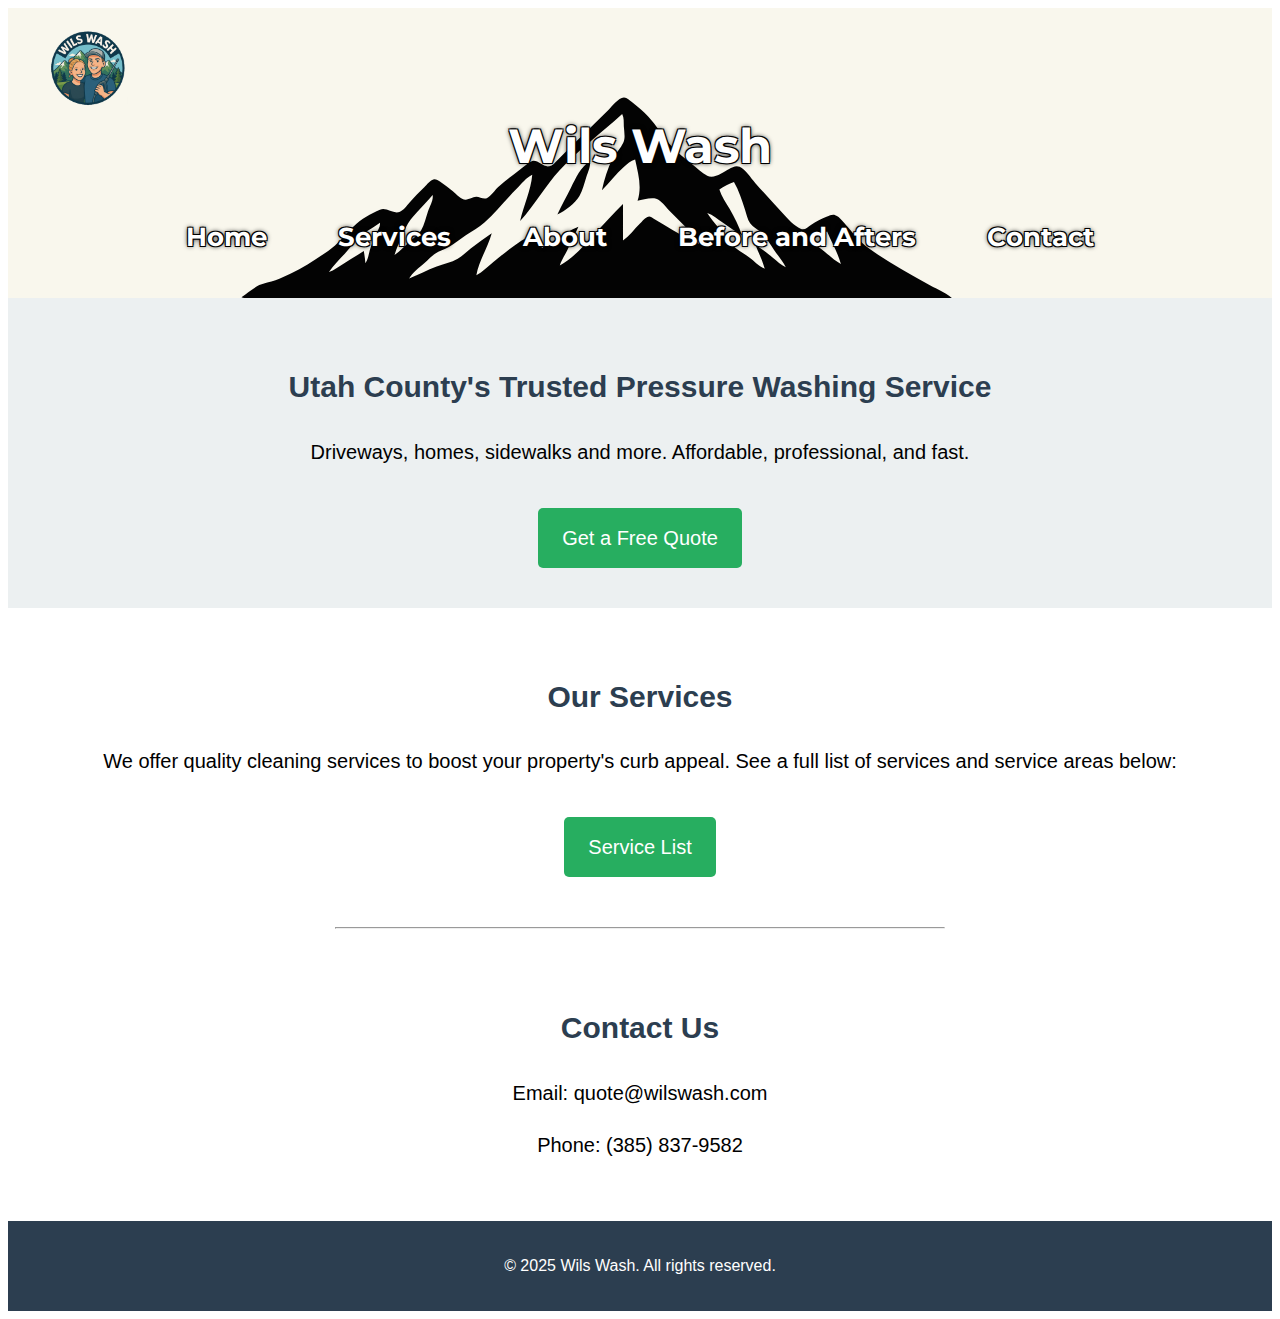
<file: index.html>
<!DOCTYPE html>
<html lang="en">
<head>
  <meta charset="UTF-8" />
  <meta name="viewport" content="width=device-width, initial-scale=1.0" />
  <meta name="description" content="Wils Wash professional pressure washing in Utah County. Contact us today for a free quote! Fully insured pressure washing company delivering high quality results." />
  <title>Wils Wash | Pressure Washing in Utah County</title>
  <link rel="preconnect" href="https://fonts.googleapis.com">
  <link rel="preconnect" href="https://fonts.gstatic.com" crossorigin>
  <link href="https://fonts.googleapis.com/css2?family=Montserrat:ital,wght@0,100..900;1,100..900&display=swap" rel="stylesheet">
  <link rel="stylesheet" href="styles.css" />
</head>
<body>
  <header>
    <a href="index.html">
      <img src="images/Wils Wash Logo.png" alt="Wils Wash Pressure Washing Logo" class="logo">
    </a>
    <h1 class="site-title">Wils Wash</h1>
    <nav>
      <a  href="index.html">Home</a>
      <a href="services.html">Services</a>
      <a href="about.html">About</a>
      <a href="before-after.html">Before and Afters</a>
      <a href="#contact">Contact</a>
    </nav>
  </header>
  <section id="hero">
    <h2>Utah County's Trusted Pressure Washing Service</h2>
    <p>Driveways, homes, sidewalks and more. Affordable, professional, and fast.</p>
    <a href="quote.html" class="btn">Get a Free Quote</a>
  </section>
  <main>
    <section id="services">
      <h2>Our Services</h2>
      <p>We offer quality cleaning services to boost your property's curb appeal. See a full list of services and service areas below:</p>
      <a href="services.html" class="btn">Service List</a>
    </section>
    <hr>
    <section id="contact">
      <h2>Contact Us</h2>
      <p>Email: quote@wilswash.com</p>
      <p>Phone: (385) 837‑9582</p>
    </section>
  </main>

  <footer>
    <p>© 2025 Wils Wash. All rights reserved.</p>
  </footer>
</body>
</html>
</file>
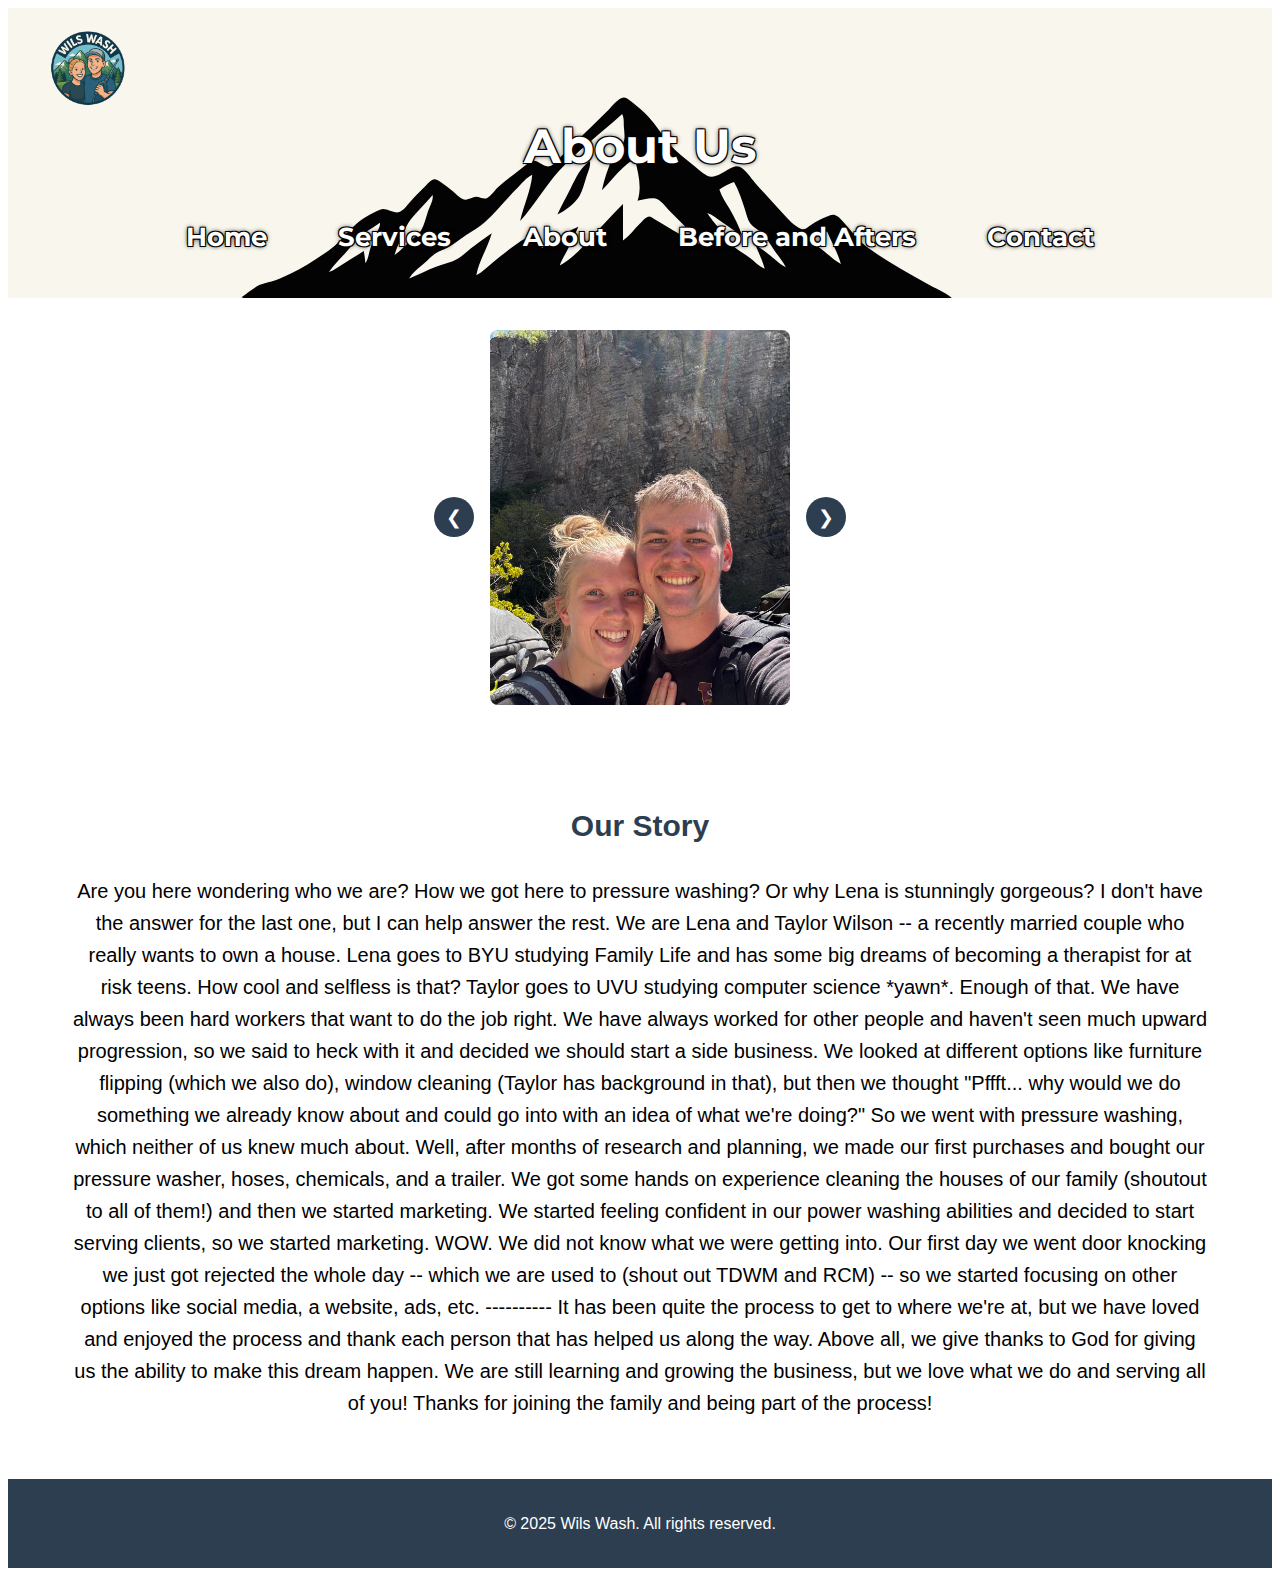
<file: about.html>
<!-- about.html -->
<!DOCTYPE html>
<html lang="en">
<head>
  <meta charset="UTF-8" />
  <meta name="viewport" content="width=device-width, initial-scale=1.0" />
  <title>About Us | Wils Wash</title>
  <link rel="preconnect" href="https://fonts.googleapis.com">
  <link rel="preconnect" href="https://fonts.gstatic.com" crossorigin>
  <link href="https://fonts.googleapis.com/css2?family=Montserrat:ital,wght@0,100..900;1,100..900&display=swap" rel="stylesheet">
  <link rel="stylesheet" href="styles.css" />
</head>
<body>
    <header>
        <a href="index.html">
          <img src="images/Wils Wash Logo.png" alt="Wils Wash Pressure Washing Logo" class="logo" href="index.html">
        </a>
        <h1 class="site-title">About Us</h1>
        <nav>
          <a  href="index.html">Home</a>
          <a href="services.html">Services</a>
          <a href="about.html">About</a>
          <a href="before-after.html">Before and Afters</a>
          <a href="index.html#contact">Contact</a>
        </nav>
    </header>

  <main>
    <section class="carousel-section">
        <div class="carousel-container">
            <button class="carousel-btn prev">&#10094;</button>

            <div class="carousel-images">
                <img src="images/Hiking.jpeg" class="carousel-img active" alt="Lena and Taylor Hiking">
                <img src="images/Horses.jpeg" class="carousel-img" alt="Riding Horses">
                <img src="images/Horseshoe-Bend.jpeg" class="carousel-img" alt="At Horseshoe Bend">
                <img src="images/Waterfall.jpeg" class="carousel-img" alt="Waterfall">
                <img src="images/Wilson-Truck-Bed.jpeg" class="carousel-img" alt="Wilson Homemade Truck Bed">
                <img src="images/Lena-Taylor-Stanky.JPG" class="carousel-img" alt="Lena and Taylor get Stanky">
                <img src="images/Lena-Hiking.jpeg" class="carousel-img" alt="Lena on a Hike">
                <img src="images/Taylor-on-Truck-Bed.jpeg" class="carousel-img" alt="Taylor on a Truck Bed">
            </div>
            <button class="carousel-btn next">&#10095;</button>
        </div>
        <script>
            const images = document.querySelectorAll('.carousel-img');
            const prevBtn = document.querySelector('.carousel-btn.prev');
            const nextBtn = document.querySelector('.carousel-btn.next');
          
            let currentIndex = 0;
            let intervalId;
          
            function showImage(index) {
              images.forEach((img, i) => {
                img.classList.toggle('active', i === index);
              });
            }
          
            function nextImage() {
              currentIndex = (currentIndex + 1) % images.length;
              showImage(currentIndex);
            }
          
            function prevImage() {
              currentIndex = (currentIndex - 1 + images.length) % images.length;
              showImage(currentIndex);
            }
          
            prevBtn.addEventListener('click', () => {
              prevImage();
              resetAutoplay();
            });
          
            nextBtn.addEventListener('click', () => {
              nextImage();
              resetAutoplay();
            });
          
            function startAutoplay() {
              intervalId = setInterval(nextImage, 4000); // Change every 4 seconds
            }
          
            function resetAutoplay() {
              clearInterval(intervalId);
              startAutoplay();
            }
          
            showImage(currentIndex);
            startAutoplay();
          </script>
          
    </section>
    <section>
      <h2>Our Story</h2>
      <p>Are you here wondering who we are? How we got here to pressure washing? Or why Lena is stunningly gorgeous? I don't have the answer for the last one, but I can help answer the rest. We are Lena and Taylor Wilson --  a recently married couple who really wants to own a house. Lena goes to BYU studying Family Life and has some big dreams of becoming a therapist for at risk teens. How cool and selfless is that? Taylor goes to UVU studying computer science *yawn*. Enough of that. We have always been hard workers that want to do the job right. We have always worked for other people and haven't seen much upward progression, so we said to heck with it and decided we should start a side business. We looked at different options like furniture flipping (which we also do), window cleaning (Taylor has background in that), but then we thought "Pffft... why would we do something we already know about and could go into with an idea of what we're doing?" So we went with pressure washing, which neither of us knew much about. Well, after months of research and planning, we made our first purchases and bought our pressure washer, hoses, chemicals, and a trailer. We got some hands on experience cleaning the houses of our family (shoutout to all of them!) and then we started marketing. We started feeling confident in our power washing abilities and decided to start serving clients, so we started marketing. WOW. We did not know what we were getting into. Our first day we went door knocking we just got rejected the whole day -- which we are used to (shout out TDWM and RCM) -- so we started focusing on other options like social media, a website, ads, etc. ---------- It has been quite the process to get to where we're at, but we have loved and enjoyed the process and thank each person that has helped us along the way. Above all, we give thanks to God for giving us the ability to make this dream happen. We are still learning and growing the business, but we love what we do and serving all of you! Thanks for joining the family and being part of the process!</p>
    </section>
  </main>
  <footer>
    <p>© 2025 Wils Wash. All rights reserved.</p>
  </footer>
</body>
</html>
</file>
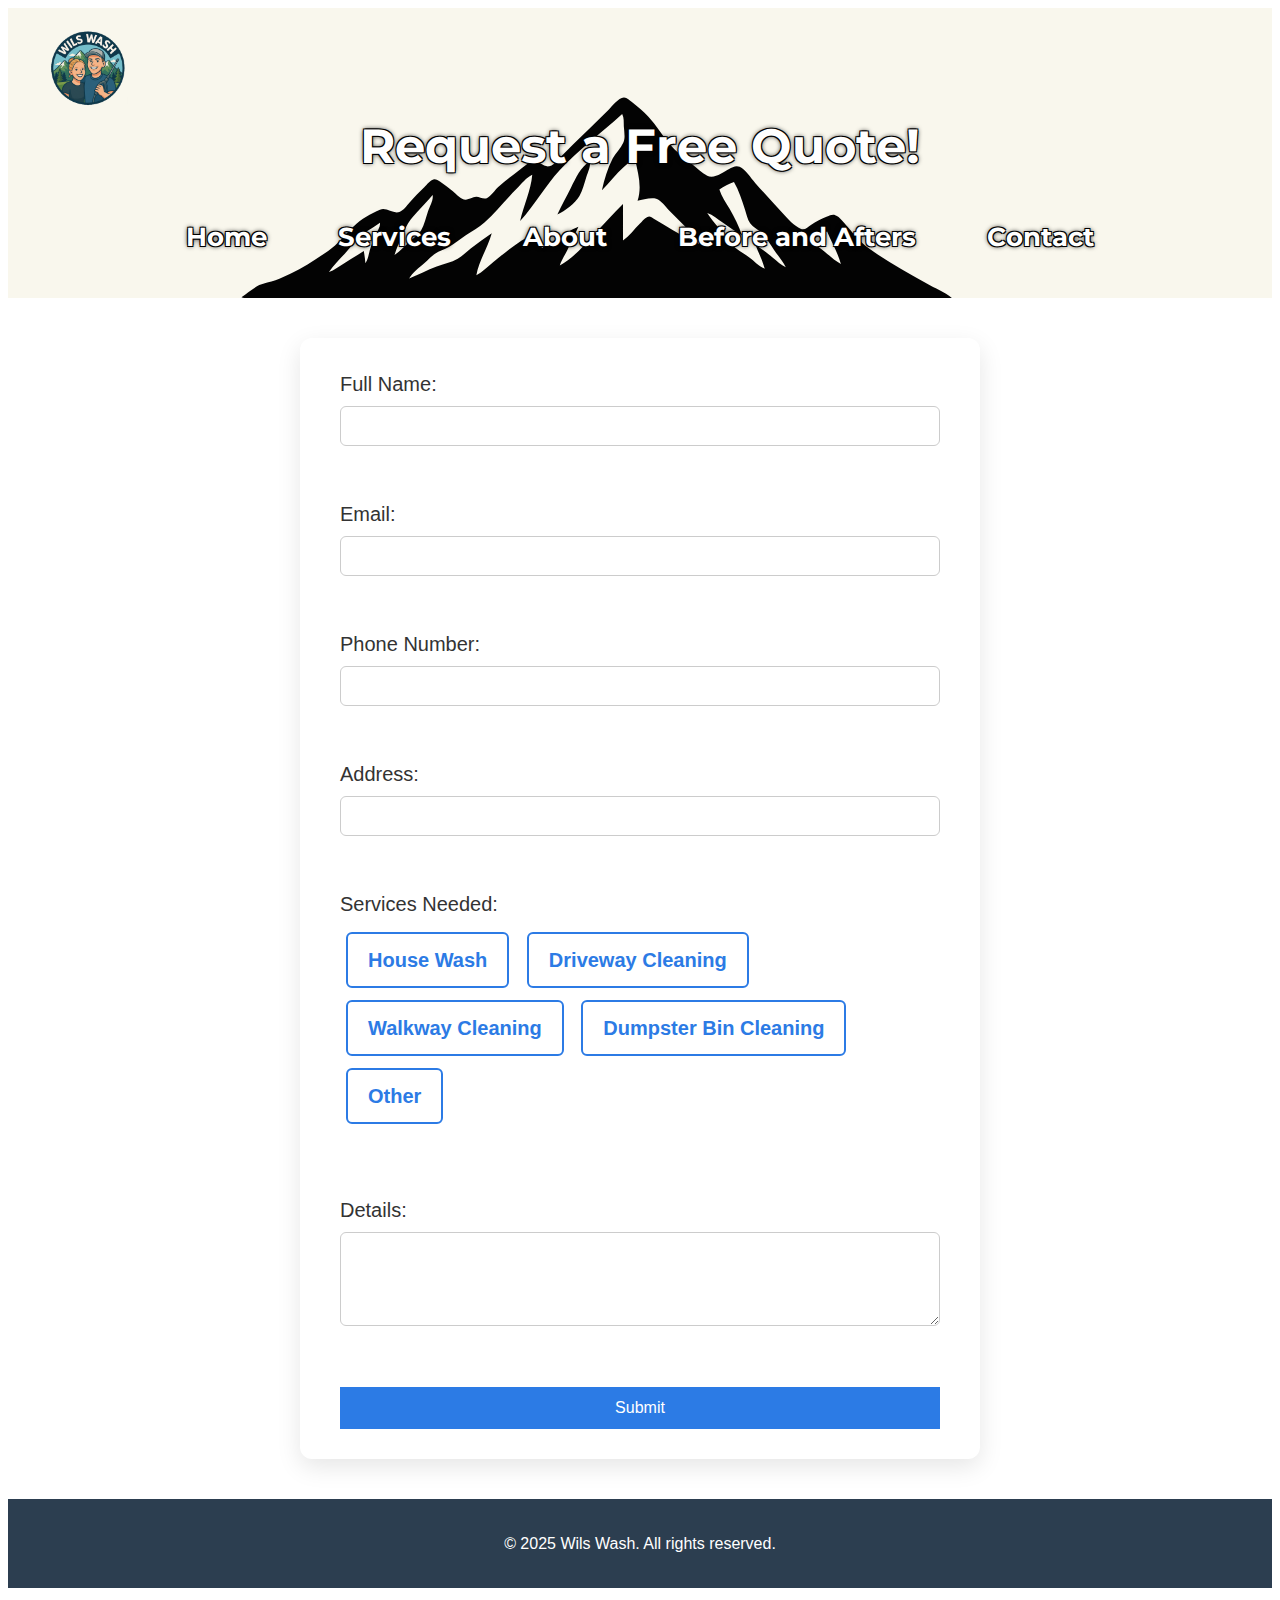
<file: quote.html>
<!--quote.html-->
<!DOCTYPE html>
<html lang="en">
    <head>
        <meta charset="UTF-8" />
        <meta name="viewport" content="width=device-width, initial-scale=1.0" />
        <title>Quote | Wils Wash</title>
        <link rel="preconnect" href="https://fonts.googleapis.com">
        <link rel="preconnect" href="https://fonts.gstatic.com" crossorigin>
        <link href="https://fonts.googleapis.com/css2?family=Montserrat:ital,wght@0,100..900;1,100..900&display=swap" rel="stylesheet">
        <link rel="stylesheet" href="styles.css" />
    </head>
    <body>
        <header>
            <a href="index.html">
                <img src="images/Wils Wash Logo.png" alt="Wils Wash Pressure Washing Logo" class="logo" href="index.html">
            </a>
            <h1 class="site-title">Request a Free Quote!</h1>
            <nav>
                <a href="index.html">Home</a>
                <a href="services.html">Services</a>
                <a href="about.html">About</a>
                <a href="before-after.html">Before and Afters</a>
                <a href="index.html#contact">Contact</a>
            </nav>
        </header>
        <div class="form-wrapper">
            <form action="https://formspree.io/f/xjkrrqln" method="POST">
                <!-- REMOVE THIS LINE WHILE TESTING -->
                <!-- <input type="hidden" name="_redirect" value="https://wilswash.com/thank-you.html"> -->

                <label for="name">Full Name:</label>
                <input type="text" id="name" name="name" required><br><br>

                <label for="email">Email:</label>
                <input type="email" id="email" name="email" required><br><br>

                <label for="phone">Phone Number:</label>
                <input type="tel" id="phone" name="phone" required><br><br>

                <label for="address">Address:</label>
                <input type="text" id="address" name="address" required><br><br>

                <label>Services Needed:</label>
                <div class="checkbox-group">
                    <input type="checkbox" id="house-wash" name="services" value="house-wash">
                    <label for="house-wash">House Wash</label>

                    <input type="checkbox" id="driveway-cleaning" name="services" value="driveway-cleaning">
                    <label for="driveway-cleaning">Driveway Cleaning</label>

                    <input type="checkbox" id="walkway-cleaning" name="services" value="walkway-cleaning">
                    <label for="walkway-cleaning">Walkway Cleaning</label>

                    <input type="checkbox" id="dumpster-bin" name="services" value="dumpster-bin">
                    <label for="dumpster-bin">Dumpster Bin Cleaning</label>

                    <input type="checkbox" id="other" name="services" value="other">
                    <label for="other">Other</label>
                </div><br><br>

                <label for="details">Details:</label>
                <textarea id="details" name="details" rows="4"></textarea><br><br>

                <button type="submit">Submit</button>
            </form>
        </div>
        <footer>
            <p>© 2025 Wils Wash. All rights reserved.</p>
        </footer>
    </body>
</html>
</file>
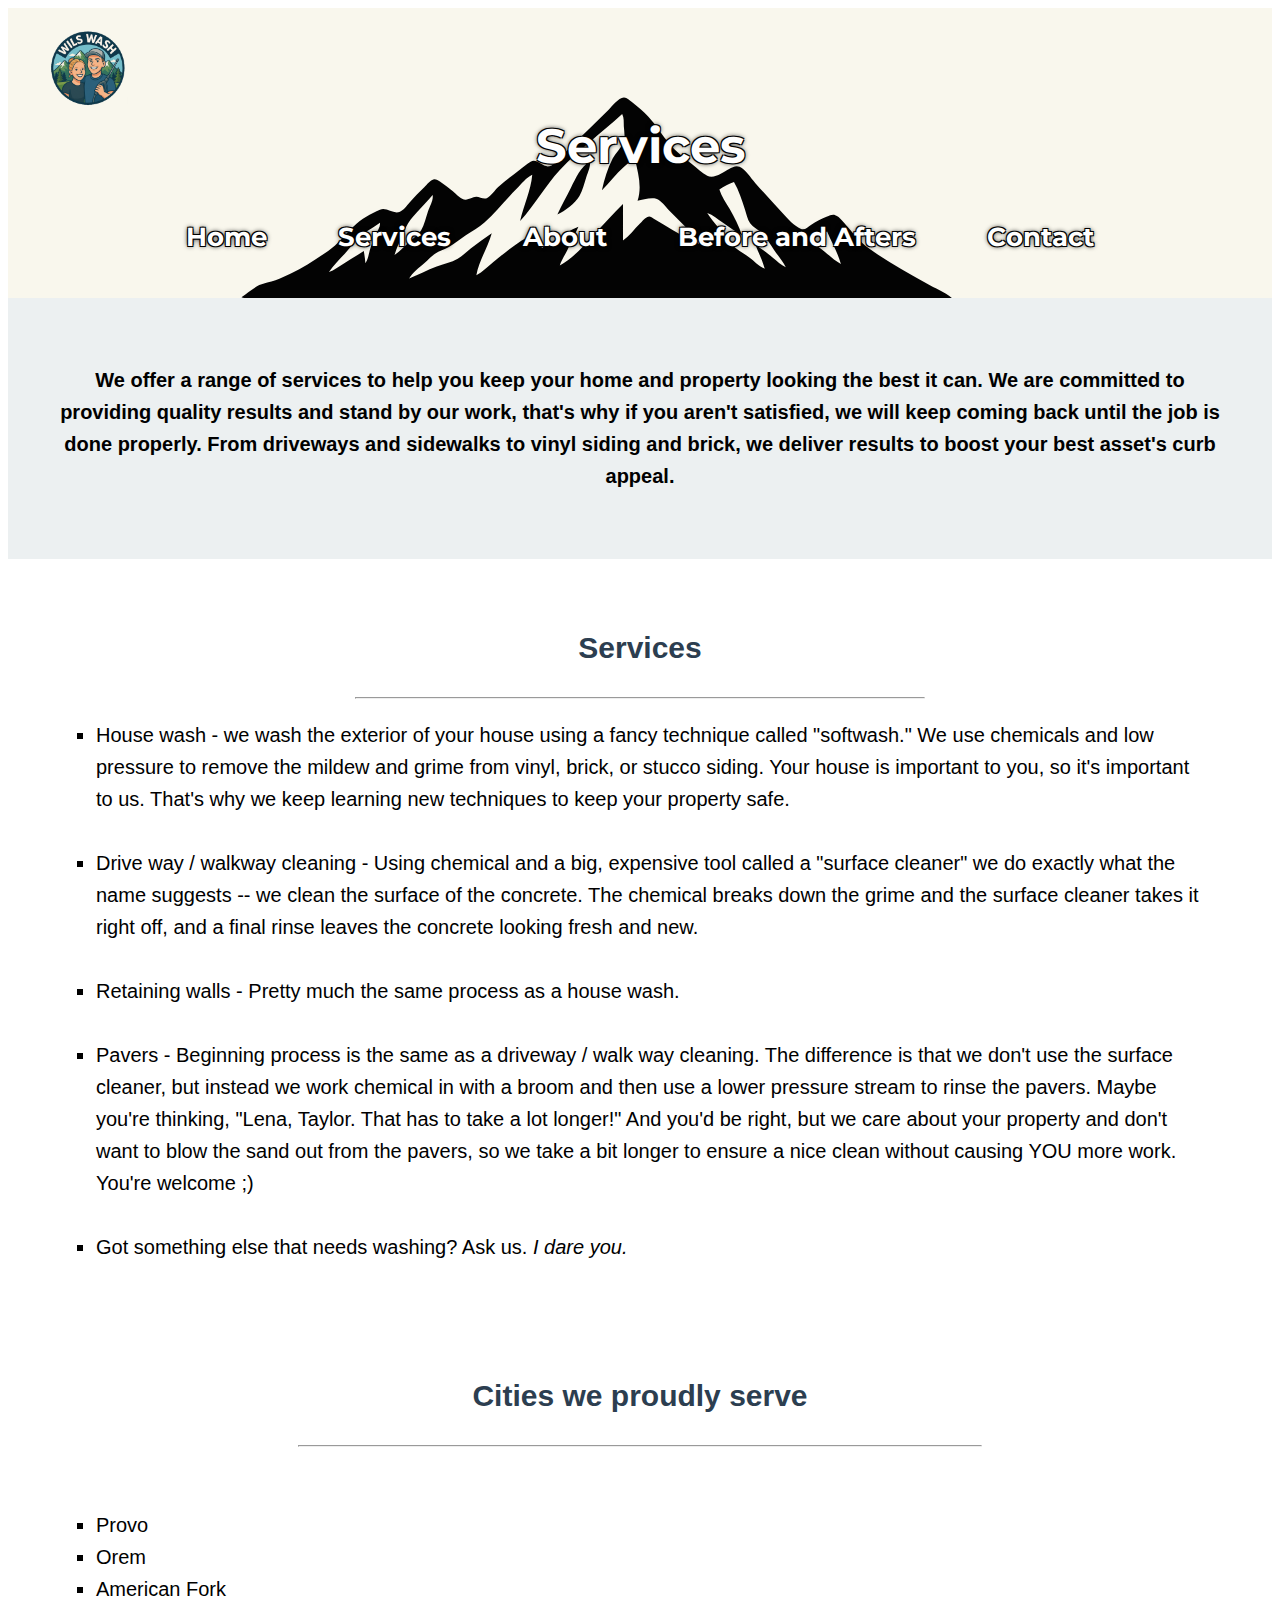
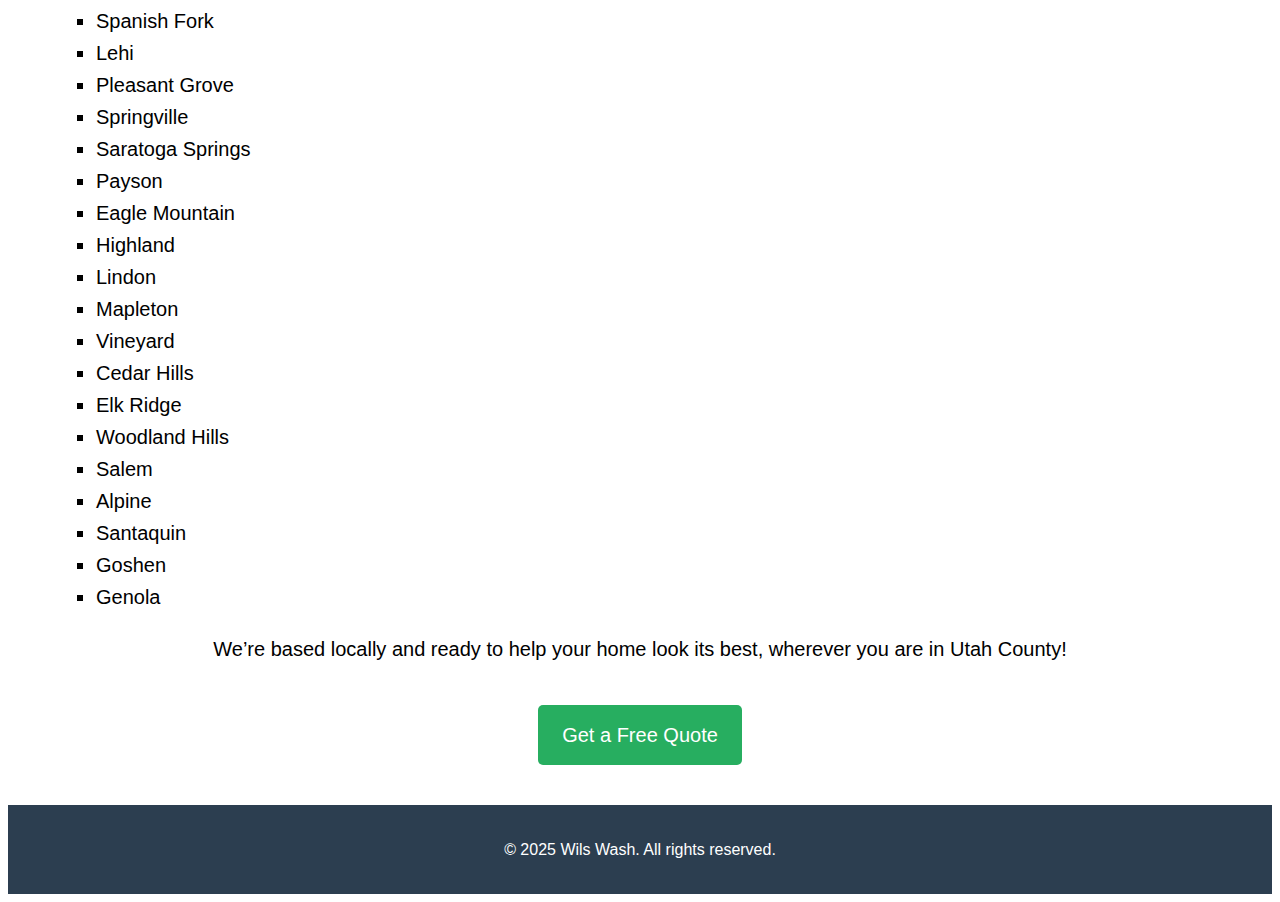
<file: services.html>
<!-- services.html -->
 <!DOCTYPE html>
 <html lang="en">
    <head>
        <meta charset="UTF-8" />
        <meta name="viewport" content="width=device-width, initial-scale=1.0" />
        <title>Services | Wils Wash</title>
        <link rel="preconnect" href="https://fonts.googleapis.com">
        <link rel="preconnect" href="https://fonts.gstatic.com" crossorigin>
        <link href="https://fonts.googleapis.com/css2?family=Montserrat:ital,wght@0,100..900;1,100..900&display=swap" rel="stylesheet">
        <link rel="stylesheet" href="styles.css" />
    </head>
    <body>
        <header>
            <a href="index.html">
              <img src="images/Wils Wash Logo.png" alt="Wils Wash Pressure Washing Logo" class="logo" href="index.html">
            </a>
            <h1 class="site-title">Services</h1>
            <nav>
              <a  href="index.html">Home</a>
              <a href="services.html">Services</a>
              <a href="about.html">About</a>
              <a href="before-after.html">Before and Afters</a>
              <a href="index.html#contact">Contact</a>
            </nav>
          </header>
        <section id="hero">
            <h4>We offer a range of services to help you keep your home and property looking the best it can. We are committed to providing quality results and stand by our work, that's why if you aren't satisfied, we will keep coming back until the job is done properly.  From driveways and sidewalks to vinyl siding and brick, we deliver results to boost your best asset's curb appeal.</h4>
        </section>
        <main>
            <section>
                <h2>Services</h2>
                <hr>
                <ul>
                    <li>House wash - we wash the exterior of your house using a fancy technique called "softwash." We use chemicals and low pressure to remove the mildew and grime from vinyl, brick, or stucco siding. Your house is important to you, so it's important to us. That's why we keep learning new techniques to keep your property safe.</li>
                    <br>
                    <li>Drive way / walkway cleaning - Using chemical and a big, expensive tool called a "surface cleaner" we do exactly what the name suggests -- we clean the surface of the concrete. The chemical breaks down the grime and the surface cleaner takes it right off, and a final rinse leaves the concrete looking fresh and new.</li>
                    <br>
                    <li>Retaining walls - Pretty much the same process as a house wash.</li>
                    <br>
                    <li>Pavers - Beginning process is the same as a driveway / walk way cleaning. The difference is that we don't use the surface cleaner, but instead we work chemical in with a broom and then use a lower pressure stream to rinse the pavers. Maybe you're thinking, "Lena, Taylor. That has to take a lot longer!" And you'd be right, but we care about your property and don't want to blow the sand out from the pavers, so we take a bit longer to ensure a nice clean without causing YOU more work. You're welcome ;)</li>
                    <br>
                    <li>Got something else that needs washing? Ask us. <i>I dare you.</i></li>
                </ul><br><br>
                <h2>Cities we proudly serve</h2>
                <hr style="width: 60%"><br>
                <ul class="two-rows">
                    <li>Provo</li>
                    <li>Orem</li>
                    <li>American Fork</li>
                    <li>Spanish Fork</li>
                    <li>Lehi</li>
                    <li>Pleasant Grove</li>
                    <li>Springville</li>
                    <li>Saratoga Springs</li>
                    <li>Payson</li>
                    <li>Eagle Mountain</li>
                    <li>Highland</li>
                    <li>Lindon</li>
                    <li>Mapleton</li>
                    <li>Vineyard</li>
                    <li>Cedar Hills</li>
                    <li>Elk Ridge</li>
                    <li>Woodland Hills</li>
                    <li>Salem</li>
                    <li>Alpine</li>
                    <li>Santaquin</li>
                    <li>Goshen</li>
                    <li>Genola</li>
                </ul>
                <p>We’re based locally and ready to help your home look its best, wherever you are in Utah County!</p>
                <a href="quote.html" class="btn">Get a Free Quote</a>
            </section>
        </main>
        <footer>
            <p>© 2025 Wils Wash. All rights reserved.</p>
        </footer>
    </body>
 </html>
</file>
<file: styles.css>
body {
    font-family: 'Open Sans', sans-serif;
    font-weight: 400;
    font-size: 1.25rem;
    /* margin: 0 2.5vw 0 2.5vw; */
    padding: 0;
    line-height: 1.6;
  }

  main {
    margin: 0 1.5rem 0 1.5rem;
  }

  header {
    flex-direction: row;
    flex-wrap: wrap;
    justify-content: space-between;
    text-align: center;
    padding: 1em 2em;
    height: auto;/*clamp(200px, 25vh, 400px);*/
    font-family: 'Montserrat', sans-serif;
    font-optical-sizing: auto;
    font-weight: 700;
    font-size: 1.25rem;
    background-image: url("images/Mountain_Banner.svg");
    background-size: cover;
    background-position: center bottom;
    background-repeat: no-repeat;
    color: white;
    text-shadow:
      -1px -1px 0 black,
       1px -1px 0 black,
      -1px  1px 0 black,
       1px  1px 0 black,
       0px  0px 5px black;
    text-align: center;
  }

  .logo {
    position: static;
    top: -1em;
    float: left;
    height: 4em;
    width: auto;
    margin-right: 1rem;
  }
  
  .site-title{
    font-size: clamp(1.5rem, 5vw, 3rem);
    clear: left;
    color: white;
    text-shadow:
      -1px -1px 0 black,
       1px -1px 0 black,
      -1px  1px 0 black,
       1px  1px 0 black,
       0px  0px 5px black;
  }

  nav {
    margin-bottom: 1em;
    display: flex;
    flex-wrap: wrap;
    justify-content: center;
    gap: 1em;
  }

  nav a {
    font-size: clamp(.75rem, 2vw, 2.5rem);
    color: white;
    margin: 0 1em;
    text-decoration: none;
  }
  
  nav a:hover {
    text-decoration: underline;
  }

  /* IMAGES */

  .before-after-container {
    display: flex;
    justify-content: center;
    align-items: flex-start;
    gap: 2rem;
    padding: 2rem;
    flex-wrap: nowrap;
    flex-direction: row;
    max-width: calc(330px + 330px + 2rem);
    margin: 0 auto;
  }

  .before-column,
  .after-column {
    flex: 1 1 300px;
    text-align: center;
  }

  .before-column img,
  .after-column img {
    width: 100%;
    height: auto;
    aspect-ratio: 3 / 4;
    border-radius: 8px;
    box-shadow: 0 0 10px rgba(0, 0, 0, 0.1);
  }

  .other-photos img {
    width: 100%;
    height: auto;
    max-width: 300px;
    margin-bottom: 1rem;
    border-radius: 8px;
    box-shadow: 0 0 10px rgba(0, 0, 0, 0.1);
    object-fit: cover;
  }

  .other-photos {
    display: grid;
    grid-template-columns: repeat(auto-fit, minmax(250px, 1fr));
    gap: 1.5rem;
    padding: 2rem;
    text-align: center;
  }

  @media (max-width: 400px) {
    .before-after-container {
      padding: 0;
      flex-wrap: nowrap;
      max-width: 100%;
      flex-direction: column;
      align-items: center;
    }

    .before-column,
    .after-column {
      flex: 1 1 45vw;
      max-width: 45vw;
    }

    .before-column img,
    .after-column img {
      width: 100%;
      height: auto;
    }

    .other-photos {
      justify-content: center;
      text-align: center;
      padding: 1rem;
    }

    main {
      margin: 0 0.25rem 0 0.25rem;
    }
  }

  .form-container {
    max-width: 500px;
    margin: 50px auto;
    background-color: white;
    padding: 30px;
    border-radius: 12px;
    box-shadow: 0 4px 10px rgba(0, 0, 0, 0.1);
    width: 90%
}

  .carousel-section {
    padding: 2rem;
    text-align: center;
  }

  .carousel-container {
    display: flex;
    align-items: center;
    justify-content: center;
    gap: 1rem;
    max-width: 420px;
    margin: 0 auto;
  }

  .carousel-images {
    flex: 0 0 auto;
    width: 100%;
    max-width: 300px;
    position: relative;
  }

  .carousel-img {
    display: none;
    width: 100%;
    height: 375px;
    border-radius: 8px;
    object-fit: cover;
  }

  .carousel-img.active {
    display: block;
  }

  .carousel-btn {
    background: #2c3e50;
    color: white;
    border: none;
    width: 2.5rem;
    height: 2.5rem;
    padding: 0.5rem 0.7rem;
    border-radius: 50%;
    font-size: 1.2rem;
    cursor: pointer;
    transition: background 0.2s ease;
  }

  .carousel-btn.prev {
    left: 10px;
  }

  .carousel-btn.next{
    right: 10px;
  }

  .carousel-btn:hover {
    background: #1a5ec8;
  }


/* Form Styling  */
.form-wrapper  {
    max-width: 600px;
    margin: 40px auto;
    background: #fff;
    padding: 30px 40px;
    border-radius: 12px;
    box-shadow: 0 8px 24px rgba(0, 0, 0, 0.1);
}

h2 {
    text-align: center;
    color: #2c3e50
}

label {
    display: block;
    margin-bottom: 6px;
    font-weight: bold;
    color: #333;
}

input[type="text"],
input[type="email"],
input[type="tel"],
textarea,
select {
    width: 100%;
    padding: 10px;
    margin-bottom: 20px;
    border: 1px solid #ccc;
    border-radius: 6px;
    font-size: 16px;
    box-sizing: border-box;
}

.checkbox-group input[type="checkbox"] {
    display: none;
}

.checkbox-group label {
    display: inline-block;
    padding: 10px 20px;
    margin: 6px;
    border: 2px solid #2c7be5;
    border-radius: 6px;
    background-color: #fff;
    color: #2c7be5;
    font-weight: 600;
    cursor: pointer;
    transition: all 0.2s ease-in-out;
}

.checkbox-group label:hover {
    background-color: #e5f1ff;
}

.checkbox-group input[type="checkbox"]:checked + label {
    background-color: #2c7be5;
    color: white;
    border-color: #2c7be5;
}

textarea {
    resize: vertical;
}

button {
    width: 100%;
    padding: 12px;
    background-color: #2c7be5;
    border: none;
    color: white;
    font-size: 16px;
    cursor: pointer;
    transition: background-color 0.2s ease;
}

button:hover {
    background-color: #1a5ec8;
}

  #hero {
    padding: 2em;
    background: #ecf0f1;
    text-align: center;
  }
  
  .btn {
    display: inline-block;
    margin-top: 1em;
    padding: 0.7em 1.2em;
    background: #27ae60;
    color: white;
    text-decoration: none;
    border-radius: 5px;
  }

  .btn:hover {
    background-color: #22824a;
  }
  
  section {
    padding: 2em;
    text-align: center;
  }

  ul {
    list-style-type: square;
    padding-left: 1.5rem;
    text-align: left;
  }

  form label {
    font-family: "Open Sans", sans-serif;
    font-weight: 400;
    font-size: 1.25rem;
  }
  
  hr {
    width: 50%;
  }

  footer {
    font-size: 16px;
    background: #2c3e50;
    color: white;
    text-align: center;
    padding: 1em;
  }
</file>
